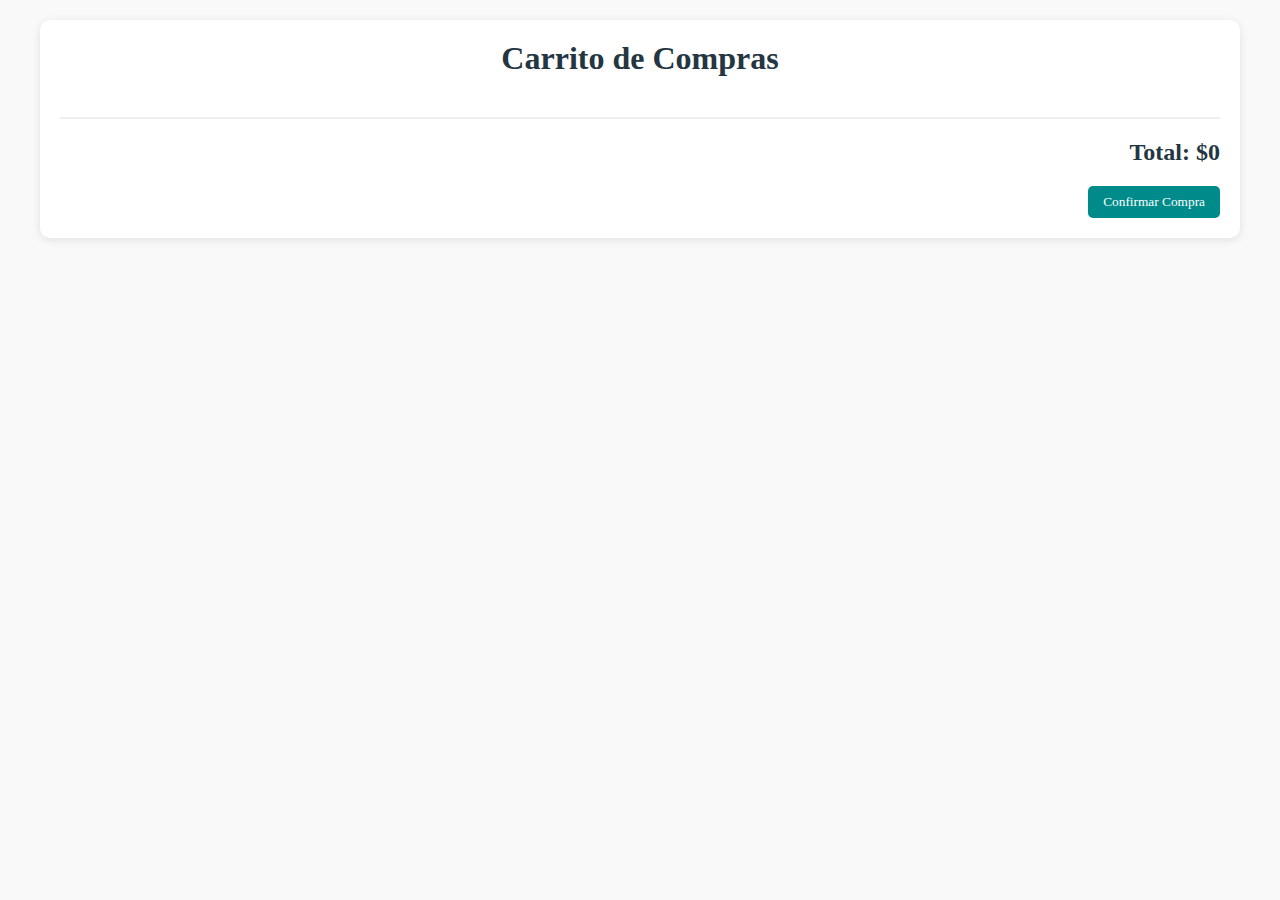
<file: carrito.html>
<!DOCTYPE html>
<html lang="es">
<head>
    <meta charset="UTF-8">
    <meta name="viewport" content="width=device-width, initial-scale=1.0">
    <title>Carrito de Compras - Jardines del Caqueta</title>
    <style>
        * {
            margin: 0;
            padding: 0;
            box-sizing: border-box;
            font-family: 'Times New Roman', Times, serif;
        }

        body {
            background-color: #f9f9f9;
            min-height: 100vh;
            padding: 20px;
        }

        .carrito-container {
            max-width: 1200px;
            margin: 0 auto;
            background-color: white;
            padding: 20px;
            border-radius: 10px;
            box-shadow: 0 2px 10px rgba(0,0,0,0.1);
        }

        h1 {
            color: #243642;
            margin-bottom: 20px;
            text-align: center;
        }

        .productos-carrito {
            display: grid;
            gap: 20px;
            margin-bottom: 20px;
        }

        .producto-card {
            display: grid;
            grid-template-columns: 100px 1fr auto auto;
            align-items: center;
            gap: 20px;
            padding: 15px;
            background-color: #fff;
            border-radius: 8px;
            box-shadow: 0 2px 5px rgba(0,0,0,0.05);
        }

        .producto-card img {
            width: 100px;
            height: 100px;
            object-fit: cover;
            border-radius: 5px;
        }

        .producto-info h3 {
            color: #243642;
            margin-bottom: 5px;
        }

        .cantidad-controles {
            display: flex;
            align-items: center;
            gap: 10px;
        }

        button {
            padding: 8px 15px;
            background-color: darkcyan;
            color: white;
            border: none;
            border-radius: 5px;
            cursor: pointer;
            transition: background-color 0.3s;
        }

        button:hover {
            background-color: #45a049;
        }

        .eliminar-btn {
            background-color: #dc3545;
        }

        .eliminar-btn:hover {
            background-color: #c82333;
        }

        .total-seccion {
            text-align: right;
            margin-top: 20px;
            padding-top: 20px;
            border-top: 2px solid #eee;
        }

        .total-seccion h2 {
            color: #243642;
            margin-bottom: 10px;
        }

        .botones-accion {
            display: flex;
            justify-content: flex-end;
            gap: 15px;
            margin-top: 20px;
        }

        .volver-btn {
            background-color: #6c757d;
        }

        .volver-btn:hover {
            background-color: #5a6268;
        }

        @media (max-width: 768px) {
            .producto-card {
                grid-template-columns: 1fr;
                text-align: center;
            }

            .producto-card img {
                margin: 0 auto;
            }

            .cantidad-controles {
                justify-content: center;
            }
        }
    </style>
</head>
<body>
    <div class="carrito-container">
        <h1>Carrito de Compras</h1>
        <div id="productos-carrito" class="productos-carrito">
            <!-- Los productos se añadirán aquí dinámicamente -->
        </div>
        <div class="total-seccion">
            <h2>Total: $<span id="total-carrito">0</span></h2>
            <div class="botones-accion">
                <!-- <button onclick="window.location.href='plantas-interior.html'" class="volver-btn">Volver a la Tienda</button> -->
                <button onclick="confirmarCompra()" id="confirmar-compra">Confirmar Compra</button>
            </div>
        </div>
    </div>

    <script>
   // Función para cargar los productos del carrito
function cargarCarrito() {
    const productosContainer = document.getElementById('productos-carrito');
    const carrito = JSON.parse(localStorage.getItem('carrito')) || {};
    let total = 0;

    productosContainer.innerHTML = '';

    for (let [nombre, item] of Object.entries(carrito)) {
        const subtotal = item.precio * item.cantidad;
        total += subtotal;

        const productoHTML = `
            <div class="producto-card">
                <img src="${item.imagen}" alt="${nombre}">
                <div class="producto-info">
                    <h3>${nombre}</h3>
                    <p>Precio: $${item.precio}</p>
                </div>
                <div class="cantidad-controles">
                    <button onclick="actualizarCantidad('${nombre}', ${item.cantidad - 1})">-</button>
                    <span>${item.cantidad}</span>
                    <button onclick="actualizarCantidad('${nombre}', ${item.cantidad + 1})">+</button>
                </div>
                <button class="eliminar-btn" onclick="eliminarProducto('${nombre}')">Eliminar</button>
            </div>
        `;

        productosContainer.innerHTML += productoHTML;
    }

    document.getElementById('total-carrito').textContent = total;
}

// Función para actualizar la cantidad de un producto
function actualizarCantidad(nombre, nuevaCantidad) {
    if (nuevaCantidad < 1) return;

    let carrito = JSON.parse(localStorage.getItem('carrito'));
    carrito[nombre].cantidad = nuevaCantidad;
    localStorage.setItem('carrito', JSON.stringify(carrito));
    cargarCarrito();
}

// Función para eliminar un producto
function eliminarProducto(nombre) {
    let carrito = JSON.parse(localStorage.getItem('carrito'));
    delete carrito[nombre];
    localStorage.setItem('carrito', JSON.stringify(carrito));
    cargarCarrito();
}

// Función para confirmar la compra
function confirmarCompra() {
    const total = document.getElementById('total-carrito').textContent;
    if (total > 0) {
        localStorage.removeItem('carrito');
        // Redirigir a la página de plantas
        window.location.href = 'plantas-interior.html';
    } else {
        alert('El carrito está vacío');
    }
}

// Cargar el carrito cuando se carga la página
document.addEventListener('DOMContentLoaded', cargarCarrito);
    </script>
</body>
</html>
</file>
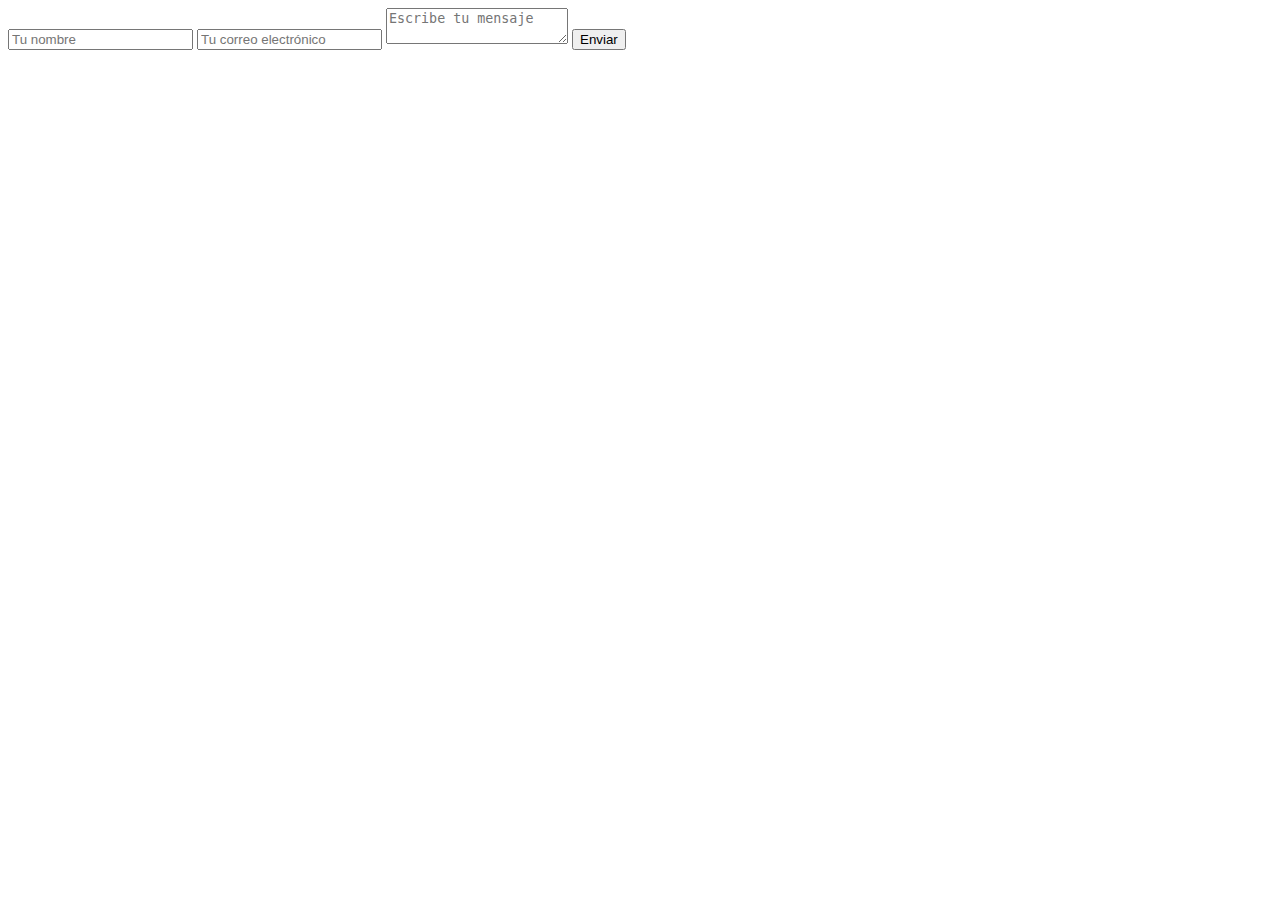
<file: email.html>
<!DOCTYPE html>
<html lang="es">
<head>
  <meta charset="UTF-8">
  <meta name="viewport" content="width=device-width, initial-scale=1.0">
  <title>Enviar correo desde JavaScript</title>
  <script src="https://cdn.emailjs.com/dist/email.min.js"></script>
</head>
<body>
  <form id="contactForm">
    <input type="text" id="name" placeholder="Tu nombre" required>
    <input type="email" id="email" placeholder="Tu correo electrónico" required>
    <textarea id="message" placeholder="Escribe tu mensaje" required></textarea>
    <button type="submit">Enviar</button>
  </form>

  <script>
    // Inicializa EmailJS
    (function() {
      emailjs.init("vdRQPV8vY61B56kDS"); // Usa tu ID de usuario de EmailJS
    })();

    // Función para manejar el envío del formulario
    document.getElementById("contactForm").addEventListener("submit", function(event) {
      event.preventDefault();

      emailjs.send("servicio_pnge1q9", "plantilla_0ypxk4s", {
        from_name: document.getElementById("name").value,
        from_email: document.getElementById("email").value,
        message: document.getElementById("message").value
      })
      .then(function(response) {
        alert("Mensaje enviado exitosamente!");
      }, function(error) {
        alert("Hubo un error al enviar el mensaje. Inténtalo de nuevo.");
      });
    });
  </script>
</body>
</html>
</file>
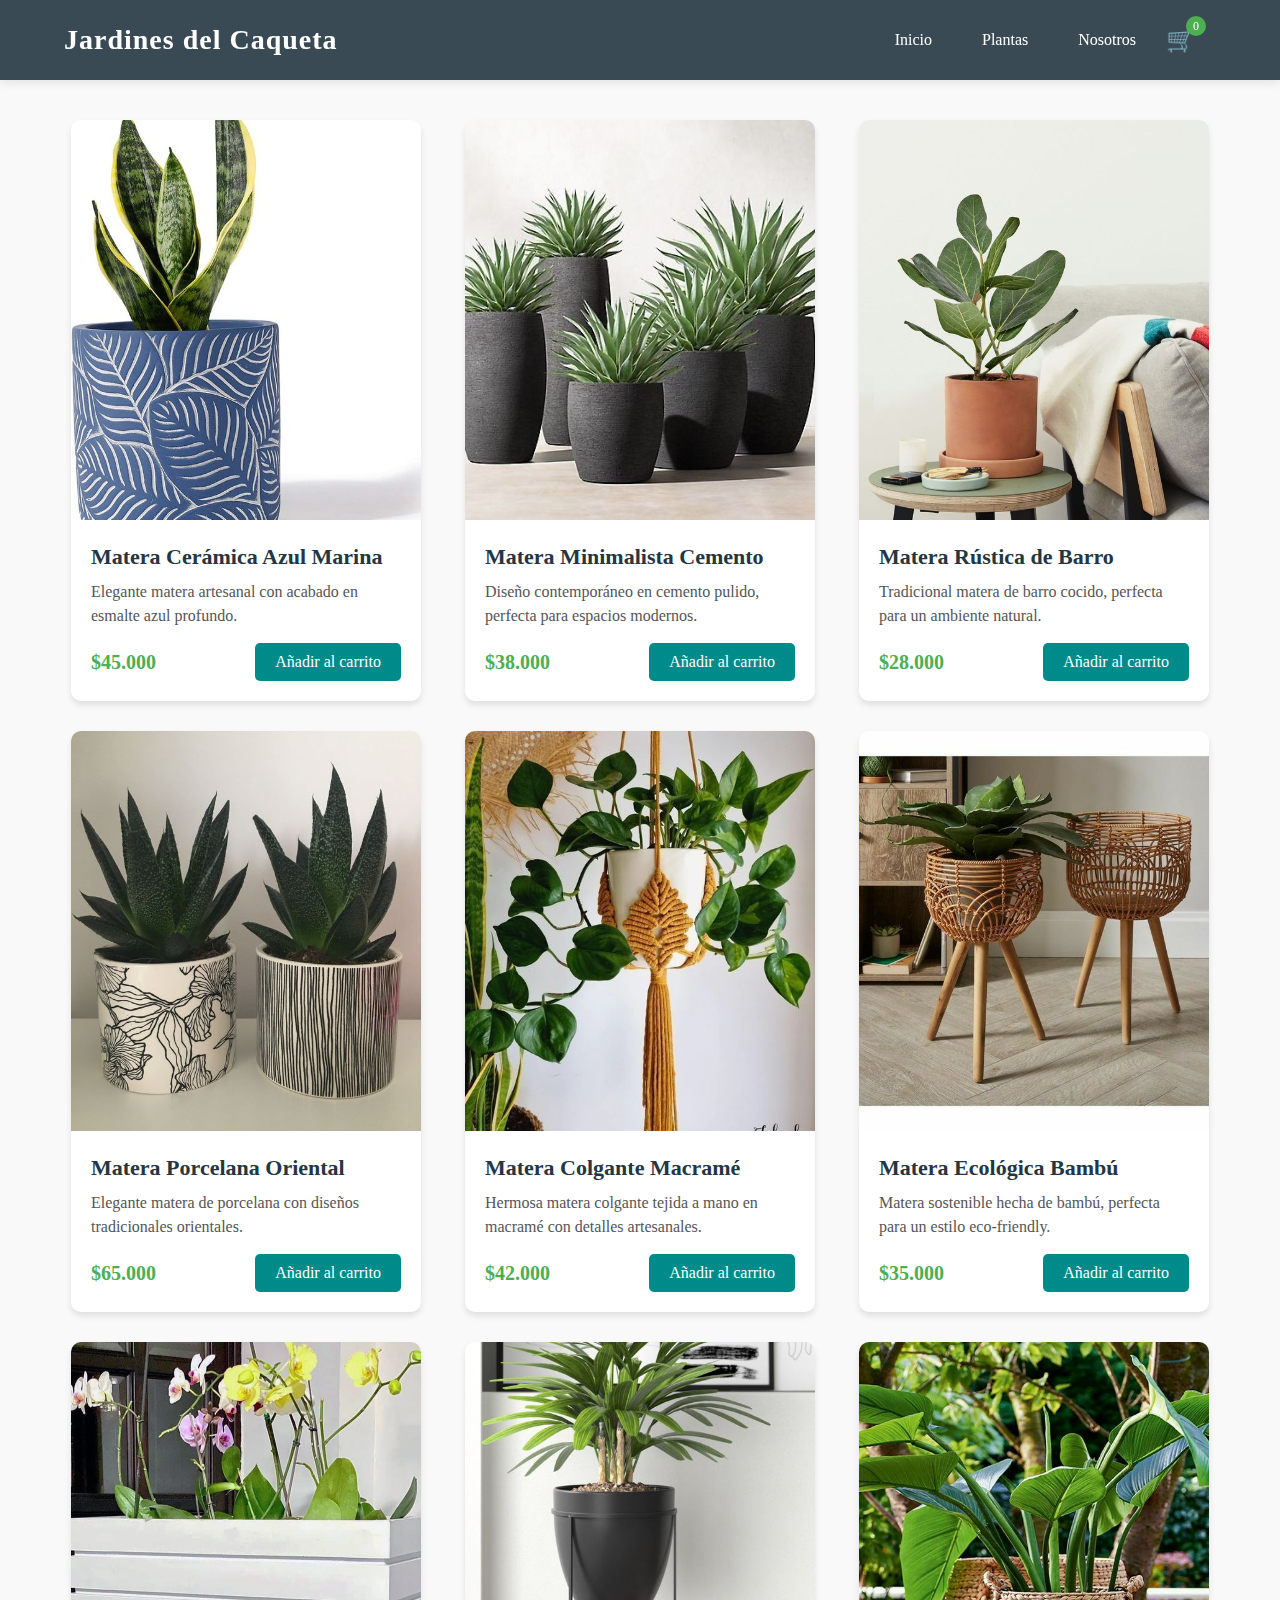
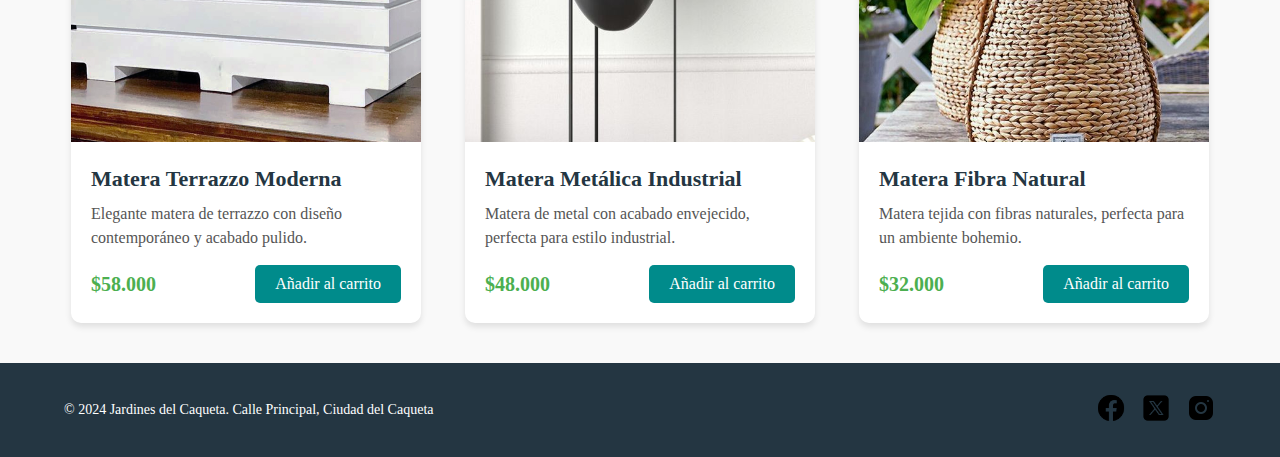
<file: medicinales.html>
<!DOCTYPE html>
<html lang="es">
<head>
    <meta charset="UTF-8">
    <meta name="viewport" content="width=device-width, initial-scale=1.0">
    <title>Plantas Medicinales - Jardines del Caqueta</title>
    <link rel="stylesheet" href="./interior.css">
</head>
<body>
    <header>
        <h1>Jardines del Caqueta</h1>
        <nav>
            <ul>
                <li><a href="index.html">Inicio</a></li>
                <li><a href="#">Plantas</a>
                    <ul class="dropdown">
                        <li><a href="./Plantasinterior.html">Plantas de Interior</a></li>
                        <li><a href="./medicinales.html">Plantas Medicinales</a></li>
                        <li><a href="#">Plantas Ornamentales</a></li>
                    </ul>
                </li>
                <li><a href="#">Nosotros</a></li>
                <li class="carrito-nav">
                    <a href="carrito.html" class="carrito-icon">
                        🛒 <span class="contador-carrito">0</span>
                    </a>
                </li>
            </ul>
        </nav>
    </header>

    <main class="interior-main">
        <section class="plantas-grid">
            <article class="planta-card">
                <img src="../img/matera-ceramica-azul.jpg" alt="Matera de Cerámica Azul">
                <div class="planta-info">
                    <h3>Matera Cerámica Azul Marina</h3>
                    <p class="descripcion">Elegante matera artesanal con acabado en esmalte azul profundo.</p>
                    <div class="planta-detalles">
                        <span class="precio">$45.000</span>
                        <button class="comprar-btn">Añadir al carrito</button>
                    </div>
                </div>
                <div class="descripcion-detallada">
                    <h4>Matera Cerámica Azul Marina</h4>
                    <ul>
                        <li><strong>Material:</strong> Cerámica esmaltada</li>
                        <li><strong>Dimensiones:</strong> 25cm altura x 20cm diámetro</li>
                        <p class="cuidados-titulo">Características:</p>
                        <li>🏺 Acabado artesanal de alta calidad</li>
                        <li>💧 Orificio de drenaje con tapón removible</li>
                        <li>✨ Resistente a exteriores e interiores</li>
                        <li>🎨 Diseño exclusivo hecho a mano</li>
                    </ul>
                </div>
            </article>

            <article class="planta-card">
                <img src="../img/matera-cemento.jpg" alt="Matera de Cemento">
                <div class="planta-info">
                    <h3>Matera Minimalista Cemento</h3>
                    <p class="descripcion">Diseño contemporáneo en cemento pulido, perfecta para espacios modernos.</p>
                    <div class="planta-detalles">
                        <span class="precio">$38.000</span>
                        <button class="comprar-btn">Añadir al carrito</button>
                    </div>
                </div>
                <div class="descripcion-detallada">
                    <h4>Matera Minimalista Cemento</h4>
                    <ul>
                        <li><strong>Material:</strong> Cemento pulido</li>
                        <li><strong>Dimensiones:</strong> 30cm altura x 25cm diámetro</li>
                        <p class="cuidados-titulo">Características:</p>
                        <li>🏗️ Alta durabilidad y resistencia</li>
                        <li>💧 Sistema de drenaje integrado</li>
                        <li>🌡️ Ideal para interior y exterior</li>
                        <li>✨ Acabado liso premium</li>
                    </ul>
                </div>
            </article>

            <article class="planta-card">
                <img src="../img/matera-barro.jpg" alt="Matera de Barro">
                <div class="planta-info">
                    <h3>Matera Rústica de Barro</h3>
                    <p class="descripcion">Tradicional matera de barro cocido, perfecta para un ambiente natural.</p>
                    <div class="planta-detalles">
                        <span class="precio">$28.000</span>
                        <button class="comprar-btn">Añadir al carrito</button>
                    </div>
                </div>
                <div class="descripcion-detallada">
                    <h4>Matera Rústica de Barro</h4>
                    <ul>
                        <li><strong>Material:</strong> Barro cocido artesanal</li>
                        <li><strong>Dimensiones:</strong> 22cm altura x 18cm diámetro</li>
                        <p class="cuidados-titulo">Características:</p>
                        <li>🌱 Excelente porosidad para las raíces</li>
                        <li>💨 Permite respiración natural de la planta</li>
                        <li>🌡️ Regulación térmica natural</li>
                        <li>✨ Cada pieza es única</li>
                    </ul>
                </div>
            </article>

            <article class="planta-card">
                <img src="../img/matera-porcelana.jpg" alt="Matera de Porcelana">
                <div class="planta-info">
                    <h3>Matera Porcelana Oriental</h3>
                    <p class="descripcion">Elegante matera de porcelana con diseños tradicionales orientales.</p>
                    <div class="planta-detalles">
                        <span class="precio">$65.000</span>
                        <button class="comprar-btn">Añadir al carrito</button>
                    </div>
                </div>
                <div class="descripcion-detallada">
                    <h4>Matera Porcelana Oriental</h4>
                    <ul>
                        <li><strong>Material:</strong> Porcelana fina</li>
                        <li><strong>Dimensiones:</strong> 20cm altura x 15cm diámetro</li>
                        <p class="cuidados-titulo">Características:</p>
                        <li>🎨 Diseños pintados a mano</li>
                        <li>✨ Acabado brillante de alta calidad</li>
                        <li>🏺 Ideal para espacios elegantes</li>
                        <li>💐 Perfecta para orquídeas y plantas delicadas</li>
                    </ul>
                </div>
            </article>

            <!-- Continúa con más artículos siguiendo el mismo patrón -->

            <article class="planta-card">
                <img src="../img/matera-colgante.jpg" alt="Matera Colgante Macramé">
                <div class="planta-info">
                    <h3>Matera Colgante Macramé</h3>
                    <p class="descripcion">Hermosa matera colgante tejida a mano en macramé con detalles artesanales.</p>
                    <div class="planta-detalles">
                        <span class="precio">$42.000</span>
                        <button class="comprar-btn">Añadir al carrito</button>
                    </div>
                </div>
                <div class="descripcion-detallada">
                    <h4>Matera Colgante Macramé</h4>
                    <ul>
                        <li><strong>Material:</strong> Cuerda de algodón y cerámica</li>
                        <li><strong>Dimensiones:</strong> 100cm largo total x 18cm diámetro</li>
                        <p class="cuidados-titulo">Características:</p>
                        <li>🧶 Tejido artesanal resistente</li>
                        <li>🎨 Incluye matera de cerámica blanca</li>
                        <li>✨ Ideal para plantas colgantes</li>
                        <li>💪 Soporta hasta 5kg de peso</li>
                    </ul>
                </div>
            </article>

            <article class="planta-card">
                <img src="../img/matera-bamboo.jpg" alt="Matera de Bambú">
                <div class="planta-info">
                    <h3>Matera Ecológica Bambú</h3>
                    <p class="descripcion">Matera sostenible hecha de bambú, perfecta para un estilo eco-friendly.</p>
                    <div class="planta-detalles">
                        <span class="precio">$35.000</span>
                        <button class="comprar-btn">Añadir al carrito</button>
                    </div>
                </div>
                <div class="descripcion-detallada">
                    <h4>Matera Ecológica Bambú</h4>
                    <ul>
                        <li><strong>Material:</strong> Bambú natural tratado</li>
                        <li><strong>Dimensiones:</strong> 28cm altura x 22cm diámetro</li>
                        <p class="cuidados-titulo">Características:</p>
                        <li>🌱 100% biodegradable</li>
                        <li>🌿 Tratamiento anti-hongos</li>
                        <li>💧 Sistema de drenaje natural</li>
                        <li>✨ Ideal para ambientes naturales</li>
                    </ul>
                </div>
            </article>

            <article class="planta-card">
                <img src="../img/matera-terrazzo.jpg" alt="Matera Terrazzo">
                <div class="planta-info">
                    <h3>Matera Terrazzo Moderna</h3>
                    <p class="descripcion">Elegante matera de terrazzo con diseño contemporáneo y acabado pulido.</p>
                    <div class="planta-detalles">
                        <span class="precio">$58.000</span>
                        <button class="comprar-btn">Añadir al carrito</button>
                    </div>
                </div>
                <div class="descripcion-detallada">
                    <h4>Matera Terrazzo Moderna</h4>
                    <ul>
                        <li><strong>Material:</strong> Terrazzo (cemento con agregados)</li>
                        <li><strong>Dimensiones:</strong> 32cm altura x 28cm diámetro</li>
                        <p class="cuidados-titulo">Características:</p>
                        <li>🎨 Diseño único en cada pieza</li>
                        <li>💪 Alta durabilidad</li>
                        <li>🏺 Acabado pulido premium</li>
                        <li>✨ Resistente a exterior e interior</li>
                    </ul>
                </div>
            </article>

            <article class="planta-card">
                <img src="../img/matera-metalica.jpg" alt="Matera Metálica">
                <div class="planta-info">
                    <h3>Matera Metálica Industrial</h3>
                    <p class="descripcion">Matera de metal con acabado envejecido, perfecta para estilo industrial.</p>
                    <div class="planta-detalles">
                        <span class="precio">$48.000</span>
                        <button class="comprar-btn">Añadir al carrito</button>
                    </div>
                </div>
                <div class="descripcion-detallada">
                    <h4>Matera Metálica Industrial</h4>
                    <ul>
                        <li><strong>Material:</strong> Hierro con acabado oxidado controlado</li>
                        <li><strong>Dimensiones:</strong> 35cm altura x 30cm diámetro</li>
                        <p class="cuidados-titulo">Características:</p>
                        <li>🏭 Estilo industrial único</li>
                        <li>🛡️ Tratamiento anticorrosión</li>
                        <li>💧 Base con drenaje incorporado</li>
                        <li>✨ Ideal para espacios modernos</li>
                    </ul>
                </div>
            </article>

            <article class="planta-card">
                <img src="../img/matera-fibra.jpg" alt="Matera de Fibra Natural">
                <div class="planta-info">
                    <h3>Matera Fibra Natural</h3>
                    <p class="descripcion">Matera tejida con fibras naturales, perfecta para un ambiente bohemio.</p>
                    <div class="planta-detalles">
                        <span class="precio">$32.000</span>
                        <button class="comprar-btn">Añadir al carrito</button>
                    </div>
                </div>
                <div class="descripcion-detallada">
                    <h4>Matera Fibra Natural</h4>
                    <ul>
                        <li><strong>Material:</strong> Fibras naturales tejidas</li>
                        <li><strong>Dimensiones:</strong> 26cm altura x 24cm diámetro</li>
                        <p class="cuidados-titulo">Características:</p>
                        <li>🌿 Material 100% natural</li>
                        <li>🎨 Incluye forro interior impermeable</li>
                        <li>✨ Tejido artesanal resistente</li>
                        <li>🏡 Perfecta para estilo boho-chic</li>
                    </ul>
                </div>
            </article>
        </section>
    </main>

    <footer>
        <p>&copy; 2024 Jardines del Caqueta. Calle Principal, Ciudad del Caqueta</p>
        <div class="social-media">
            <a href="#"><img src="../img/icons8-facebook-nuevo-50.png" alt="Facebook"></a>
            <a href="#"><img src="../img/icons8-x-50.png" alt="Twitter"></a>
            <a href="#"><img src="../img/icons8-instagram-30.png" alt="Instagram"></a>
        </div>
    </footer>
    <script src="./lian.js"></script>
</body>
</html>
</file>
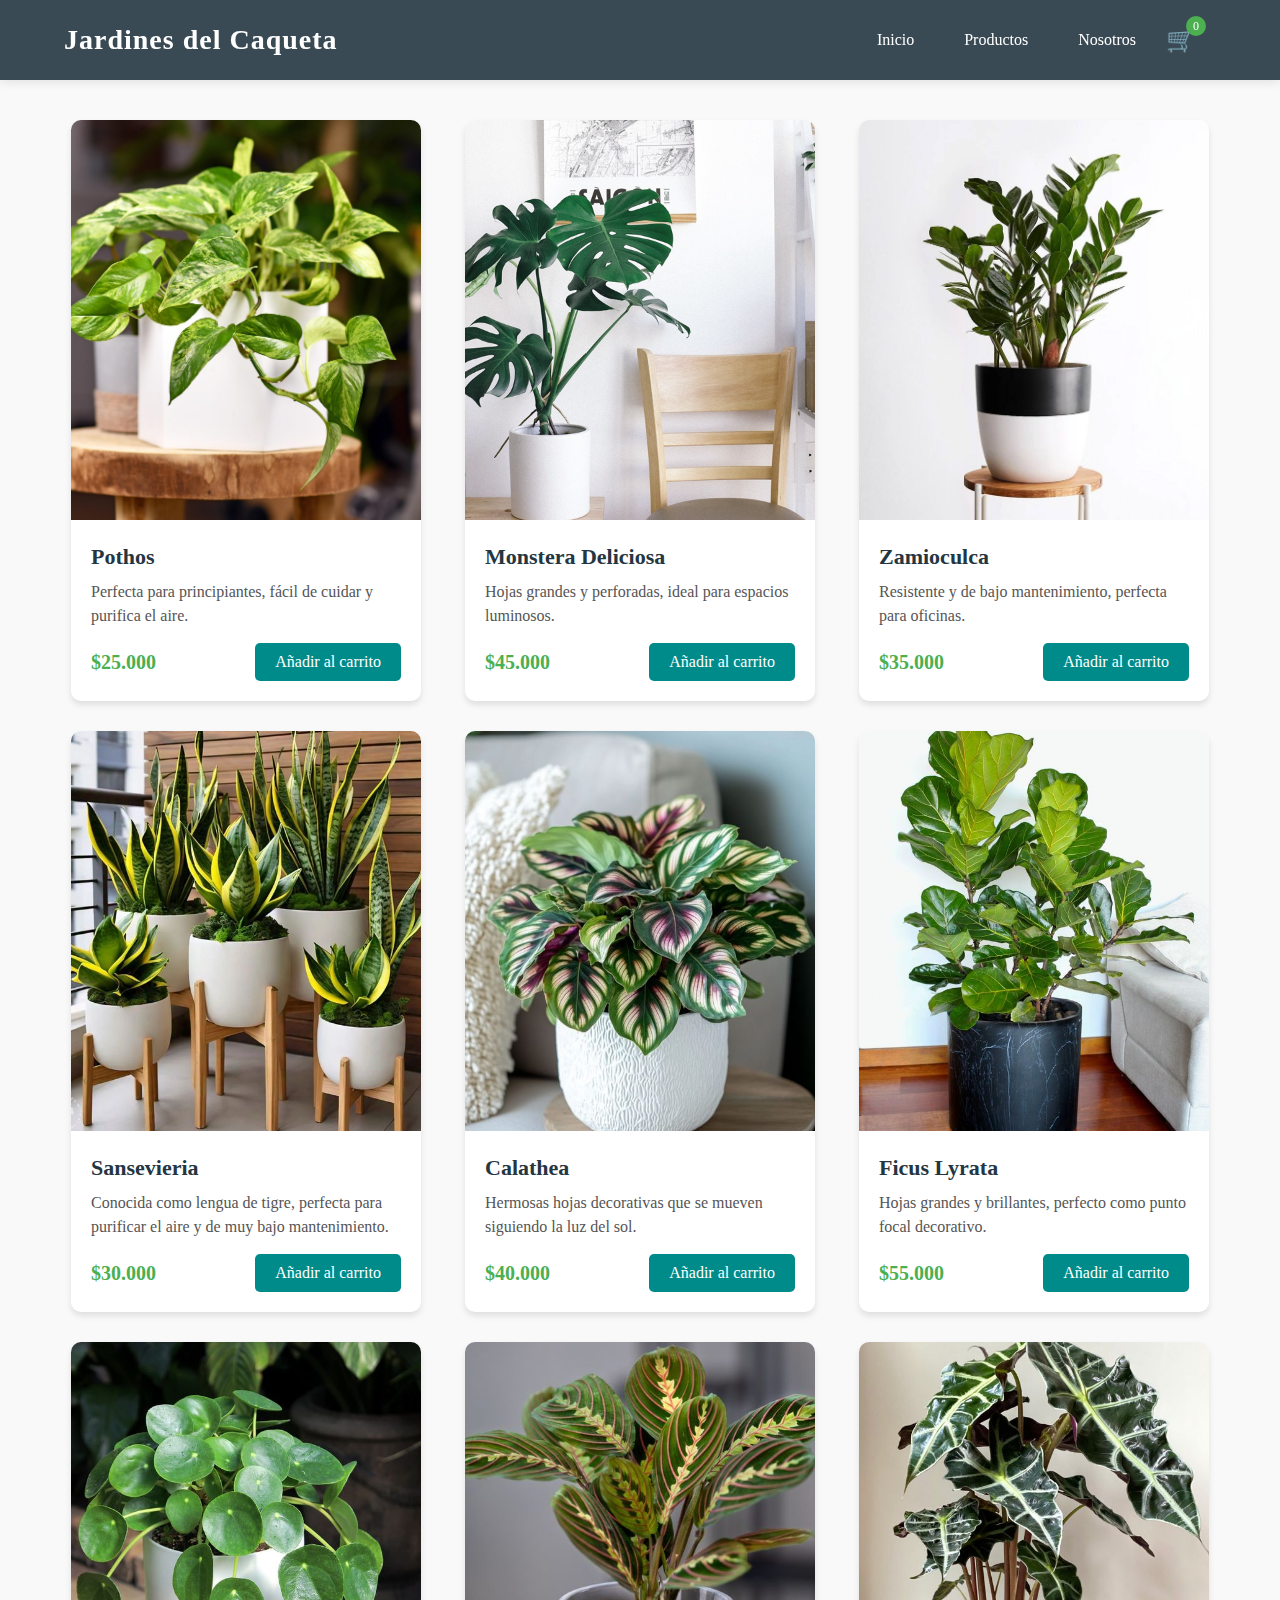
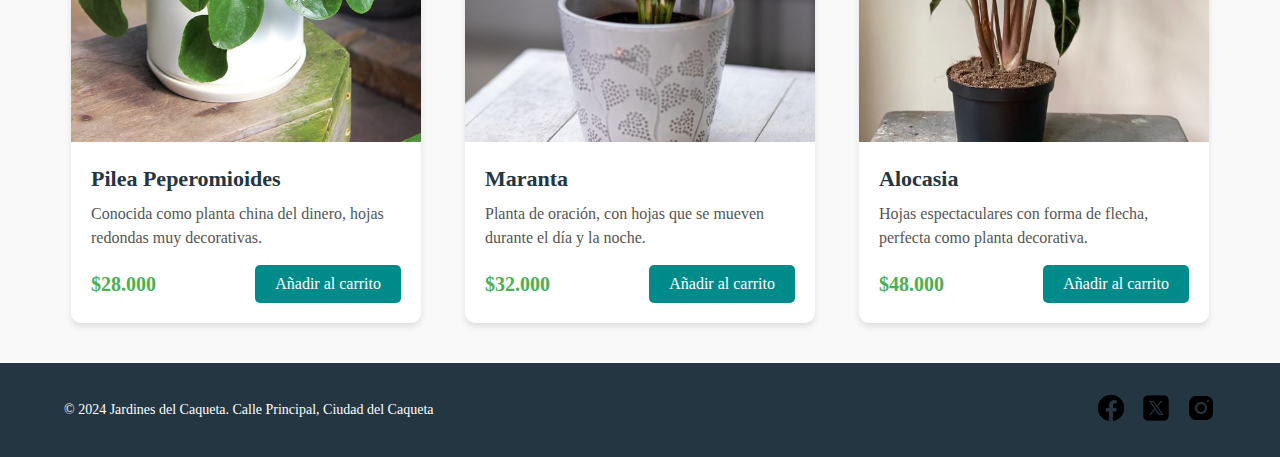
<file: Plantasinterior.html>
<!DOCTYPE html>
<html lang="es">
<head>
    <meta charset="UTF-8">
    <meta name="viewport" content="width=device-width, initial-scale=1.0">
    <title>Plantas de Interior - Jardines del Caqueta</title>
    <link rel="stylesheet" href="interior.css">
</head>
<body>
    <header>
        <h1>Jardines del Caqueta</h1>
        <nav>
            <ul>
                <li><a href="index.html">Inicio</a></li>
                <li><a href="#">Productos</a>
                    <ul class="dropdown">
                        <li><a href="./Plantasinterior.html">Plantas de Interior</a></li>
                        <li><a href="./medicinales.html">Materas y mazetas</a></li>
                        <li><a href="#">Plantas Ornamentales</a></li>
                    </ul>
                </li>
                <li><a href="#">Nosotros</a></li>
                <li class="carrito-nav">
                    <a href="carrito.html" class="carrito-icon">
                        🛒 <span class="contador-carrito">0</span>
                    </a>
                </li>
            </ul>
        </nav>
    </header>

    <main class="interior-main">
        <section class="plantas-grid">
            <article class="planta-card">
                <img src="../img/potos.jpg" alt="Pothos">
                <div class="planta-info">
                    <h3>Pothos</h3>
                    <p class="descripcion">Perfecta para principiantes, fácil de cuidar y purifica el aire.</p>
                    <div class="planta-detalles">
                        <span class="precio">$25.000</span>
                        <button class="comprar-btn">Añadir al carrito</button>
                    </div>
                </div>
                <div class="descripcion-detallada">
                    <h4>Pothos (Epipremnum aureum)</h4>
                    <ul>
                        <li><strong>Origen:</strong> Sudeste asiático</li>
                        <li><strong>Tamaño:</strong> Puede crecer hasta 2-3 metros como trepadora</li>
                        <p class="cuidados-titulo">Cuidados básicos:</p>
                        <li>🌞 Luz indirecta brillante a media sombra</li>
                        <li>💧 Riego moderado, dejar secar entre riegos</li>
                        <li>🌡️ Temperatura ideal: 18-30°C</li>
                        <li>✨ Beneficios: Purifica el aire y es muy resistente</li>
                    </ul>
                </div>
            </article>

            <article class="planta-card">
                <img src="../img/montera.jpg" alt="Monstera Deliciosa">
                <div class="planta-info">
                    <h3>Monstera Deliciosa</h3>
                    <p class="descripcion">Hojas grandes y perforadas, ideal para espacios luminosos.</p>
                    <div class="planta-detalles">
                        <span class="precio">$45.000</span>
                        <button class="comprar-btn">Añadir al carrito</button>
                    </div>
                </div>
                <div class="descripcion-detallada">
                    <h4>Monstera Deliciosa</h4>
                    <ul>
                        <li><strong>Origen:</strong> América Central</li>
                        <li><strong>Tamaño:</strong> Puede alcanzar 2-3 metros de altura</li>
                        <p class="cuidados-titulo">Cuidados básicos:</p>
                        <li>🌞 Luz indirecta brillante</li>
                        <li>💧 Riego regular, mantener húmeda pero no encharcada</li>
                        <li>🌡️ Temperatura ideal: 20-30°C</li>
                        <li>✨ Beneficios: Purifica el aire y es muy decorativa</li>
                    </ul>
                </div>
            </article>

            <article class="planta-card">
                <img src="../img/zz.jpg" alt="Zamioculca">
                <div class="planta-info">
                    <h3>Zamioculca</h3>
                    <p class="descripcion">Resistente y de bajo mantenimiento, perfecta para oficinas.</p>
                    <div class="planta-detalles">
                        <span class="precio">$35.000</span>
                        <button class="comprar-btn">Añadir al carrito</button>
                    </div>
                </div>
                <div class="descripcion-detallada">
                    <h4>Zamioculca (ZZ Plant)</h4>
                    <ul>
                        <li><strong>Origen:</strong> África Oriental</li>
                        <li><strong>Tamaño:</strong> Hasta 1 metro de altura</li>
                        <p class="cuidados-titulo">Cuidados básicos:</p>
                        <li>🌞 Tolera luz baja a brillante indirecta</li>
                        <li>💧 Riego escaso, muy tolerante a la sequía</li>
                        <li>🌡️ Temperatura ideal: 15-30°C</li>
                        <li>✨ Beneficios: Muy resistente y purifica el aire</li>
                    </ul>
                </div>
            </article>

            <article class="planta-card">
                <img src="../img/sansebierajpg.jpg" alt="Sansevieria">
                <div class="planta-info">
                    <h3>Sansevieria</h3>
                    <p class="descripcion">Conocida como lengua de tigre, perfecta para purificar el aire y de muy bajo mantenimiento.</p>
                    <div class="planta-detalles">
                        <span class="precio">$30.000</span>
                        <button class="comprar-btn">Añadir al carrito</button>
                    </div>
                </div>
                <div class="descripcion-detallada">
                    <h4>Sansevieria (Lengua de Tigre)</h4>
                    <ul>
                        <li><strong>Origen:</strong> África Occidental</li>
                        <li><strong>Tamaño:</strong> 30-75 cm de altura</li>
                        <p class="cuidados-titulo">Cuidados básicos:</p>
                        <li>🌞 Tolera cualquier tipo de luz</li>
                        <li>💧 Riego muy escaso, resistente a la sequía</li>
                        <li>🌡️ Temperatura ideal: 15-27°C</li>
                        <li>✨ Beneficios: Excelente purificador de aire nocturno</li>
                    </ul>
                </div>
            </article>

            <article class="planta-card">
                <img src="../img/calathea.jpg" alt="Calathea">
                <div class="planta-info">
                    <h3>Calathea</h3>
                    <p class="descripcion">Hermosas hojas decorativas que se mueven siguiendo la luz del sol.</p>
                    <div class="planta-detalles">
                        <span class="precio">$40.000</span>
                        <button class="comprar-btn">Añadir al carrito</button>
                    </div>
                </div>
                <div class="descripcion-detallada">
                    <h4>Calathea (Planta Pavo Real)</h4>
                    <ul>
                        <li><strong>Origen:</strong> América del Sur</li>
                        <li><strong>Tamaño:</strong> 30-60 cm de altura</li>
                        <p class="cuidados-titulo">Cuidados básicos:</p>
                        <li>🌞 Luz indirecta brillante</li>
                        <li>💧 Mantener el sustrato húmedo, no encharcado</li>
                        <li>🌡️ Temperatura ideal: 18-27°C</li>
                        <li>✨ Beneficios: Movimiento natural de las hojas, muy decorativa</li>
                    </ul>
                </div>
            </article>

            <article class="planta-card">
                <img src="../img/ficus.jpg" alt="Ficus Lyrata">
                <div class="planta-info">
                    <h3>Ficus Lyrata</h3>
                    <p class="descripcion">Hojas grandes y brillantes, perfecto como punto focal decorativo.</p>
                    <div class="planta-detalles">
                        <span class="precio">$55.000</span>
                        <button class="comprar-btn">Añadir al carrito</button>
                    </div>
                </div>
                <div class="descripcion-detallada">
                    <h4>Ficus Lyrata (Árbol Lira)</h4>
                    <ul>
                        <li><strong>Origen:</strong> África Occidental</li>
                        <li><strong>Tamaño:</strong> Hasta 3 metros en interiores</li>
                        <p class="cuidados-titulo">Cuidados básicos:</p>
                        <li>🌞 Luz brillante indirecta</li>
                        <li>💧 Riego moderado, dejar secar entre riegos</li>
                        <li>🌡️ Temperatura ideal: 18-28°C</li>
                        <li>✨ Beneficios: Gran impacto decorativo</li>
                    </ul>
                </div>
            </article>

            <article class="planta-card">
                <img src="../img/pilea.jpg" alt="Pilea Peperomioides">
                <div class="planta-info">
                    <h3>Pilea Peperomioides</h3>
                    <p class="descripcion">Conocida como planta china del dinero, hojas redondas muy decorativas.</p>
                    <div class="planta-detalles">
                        <span class="precio">$28.000</span>
                        <button class="comprar-btn">Añadir al carrito</button>
                    </div>
                </div>
                <div class="descripcion-detallada">
                    <h4>Pilea Peperomioides</h4>
                    <ul>
                        <li><strong>Origen:</strong> China</li>
                        <li><strong>Tamaño:</strong> 20-30 cm de altura</li>
                        <p class="cuidados-titulo">Cuidados básicos:</p>
                        <li>🌞 Luz indirecta brillante</li>
                        <li>💧 Riego moderado, esperar a que se seque la superficie</li>
                        <li>🌡️ Temperatura ideal: 16-24°C</li>
                        <li>✨ Beneficios: Fácil reproducción, perfecta para regalo</li>
                    </ul>
                </div>
            </article>

            <article class="planta-card">
                <img src="../img/maranta.jpg" alt="Maranta">
                <div class="planta-info">
                    <h3>Maranta</h3>
                    <p class="descripcion">Planta de oración, con hojas que se mueven durante el día y la noche.</p>
                    <div class="planta-detalles">
                        <span class="precio">$32.000</span>
                        <button class="comprar-btn">Añadir al carrito</button>
                    </div>
                </div>
                <div class="descripcion-detallada">
                    <h4>Maranta (Planta de Oración)</h4>
                    <ul>
                        <li><strong>Origen:</strong> Brasil</li>
                        <li><strong>Tamaño:</strong> 20-30 cm de altura</li>
                        <p class="cuidados-titulo">Cuidados básicos:</p>
                        <li>🌞 Luz indirecta media</li>
                        <li>💧 Mantener húmeda pero no empapada</li>
                        <li>🌡️ Temperatura ideal: 18-25°C</li>
                        <li>✨ Beneficios: Movimiento natural de las hojas, muy llamativa</li>
                    </ul>
                </div>
            </article>

            <article class="planta-card">
                <img src="../img/alocasia.jpg" alt="Alocasia">
                <div class="planta-info">
                    <h3>Alocasia</h3>
                    <p class="descripcion">Hojas espectaculares con forma de flecha, perfecta como planta decorativa.</p>
                    <div class="planta-detalles">
                        <span class="precio">$48.000</span>
                        <button class="comprar-btn">Añadir al carrito</button>
                    </div>
                </div>
                <div class="descripcion-detallada">
                    <h4>Alocasia (Oreja de Elefante)</h4>
                    <ul>
                        <li><strong>Origen:</strong> Sudeste Asiático</li>
                        <li><strong>Tamaño:</strong> 1-1.5 metros de altura</li>
                        <p class="cuidados-titulo">Cuidados básicos:</p>
                        <li>🌞 Luz indirecta brillante</li>
                        <li>💧 Mantener el sustrato húmedo en verano</li>
                        <li>🌡️ Temperatura ideal: 18-28°C</li>
                        <li>✨ Beneficios: Gran impacto visual, hojas espectaculares</li>
                    </ul>
                </div>
            </article>
               
        </section>
    </main>

    

    <footer>
        <p>&copy; 2024 Jardines del Caqueta. Calle Principal, Ciudad del Caqueta</p>
        <div class="social-media">
            <a href="#"><img src="../img/icons8-facebook-nuevo-50.png" alt="Facebook"></a>
            <a href="#"><img src="../img/icons8-x-50.png" alt="Twitter"></a>
            <a href="#"><img src="../img/icons8-instagram-30.png" alt="Instagram"></a>
        </div>
    </footer>

    <script src="./lian.js"></script>
</body>
</html>
</file>
<file: interior.css>
* {
    margin: 0;
    padding: 0;
    box-sizing: border-box;
    font-family: 'Times New Roman', Times, serif;
}

body {
    display: flex;
    flex-direction: column;
    justify-content: space-between;
    min-height: 100vh;
}

header {
    width: 100%;
    height: 80px;
    background-color: rgba(36, 54, 66, 0.9);
    display: flex;
    justify-content: space-between;
    align-items: center;
    padding: 0 5%;
    position: fixed;
    top: 0;
    z-index: 1000;
    box-shadow: 0 2px 10px rgba(0, 0, 0, 0.1);
}

header h1 {
    color: #ffffff;
    font-size: 28px;
    font-weight: 700;
    letter-spacing: 1px;
}

nav ul {
    list-style: none;
    display: flex;
    justify-content: flex-end;
    align-items: center;
    margin-right: 20px;
}

nav ul li {
    margin-left: 50px;
    position: relative;
}

nav ul li a {
    color: #ffffff;
    text-decoration: none;
    font-size: 16px;
    font-weight: 500;
    transition: color 0.3s ease;
    display: block;
}

nav ul li a:hover {
    color: #4CAF50;
}

.dropdown {
    display: none;
    position: absolute;
    top: 100%;
    left: 50%;
    transform: translateX(-50%);
    background-color: rgba(36, 54, 66, 0.95);
    min-width: 200px;
    box-shadow: 0 8px 16px rgba(0,0,0,0.2);
    border-radius: 0 0 5px 5px;
    z-index: 1001;
    margin-top: 10px;
}

.dropdown::before {
    content: '';
    position: absolute;
    top: -10px;
    left: 50%;
    transform: translateX(-50%);
    border-left: 10px solid transparent;
    border-right: 10px solid transparent;
    border-bottom: 10px solid rgba(36, 54, 66, 0.95);
}

nav ul li:hover .dropdown {
    display: block;
}

.dropdown li {
    margin: 0;
    width: 100%;
}

.dropdown li a {
    color: white;
    padding: 12px 16px;
    display: block;
    font-size: 14px;
    text-align: center;
    transition: background-color 0.3s ease, color 0.3s ease;
}

.dropdown li a:hover {
    background-color: #4CAF50;
    color: white;
}

.interior-main {
    padding-top: 80px;
    background-color: #f9f9f9;
    flex-grow: 1;
}

.plantas-grid {
    display: flex;
    justify-content: space-around;
    flex-wrap: wrap;
    padding: 40px 5%;
    gap: 30px;
}

.planta-card {
    position: relative;
    background-color: white;
    border-radius: 10px;
    overflow: hidden;
    box-shadow: 0 4px 6px rgba(0, 0, 0, 0.1);
    transition: transform 0.3s ease, box-shadow 0.3s ease;
    width: 350px;
}

.planta-card:hover {
    transform: translateY(-5px);
    box-shadow: 0 6px 12px rgba(0, 0, 0, 0.15);
}

.planta-card img {
    width: 100%;
    height: 400px;
    object-fit: cover;
}

.planta-info {
    padding: 20px;
}

.planta-card h3 {
    font-size: 22px;
    color: #243642;
    margin-bottom: 10px;
}

.planta-card .descripcion {
    font-size: 16px;
    color: #555;
    margin-bottom: 15px;
    line-height: 1.5;
}

.planta-detalles {
    display: flex;
    justify-content: space-between;
    align-items: center;
    position: relative;
    z-index: 2;
}

.precio {
    font-size: 20px;
    font-weight: bold;
    color: #4CAF50;
}

.comprar-btn {
    padding: 10px 20px;
    background-color: darkcyan;
    color: white;
    border: none;
    border-radius: 5px;
    font-size: 16px;
    cursor: pointer;
    transition: background-color 0.3s ease;
}

.comprar-btn:hover {
    background-color: #45a049;
}

.descripcion-detallada {
    position: absolute;
    top: 0;
    left: 0;
    width: 100%;
    height: calc(100% - 60px);
    background-color: rgba(36, 54, 66, 0.95);
    color: white;
    padding: 20px;
    opacity: 0;
    transition: opacity 0.3s ease, transform 0.3s ease;
    display: flex;
    flex-direction: column;
    justify-content: flex-start;
    transform: translateY(-100%);
    overflow-y: auto;
}

.planta-card:hover .descripcion-detallada {
    opacity: 1;
    transform: translateY(0);
}

.descripcion-detallada h4 {
    font-size: 24px;
    margin-bottom: 15px;
    color: #4CAF50;
}

.descripcion-detallada ul {
    list-style: none;
    margin-bottom: 15px;
}

.descripcion-detallada ul li {
    margin-bottom: 8px;
    font-size: 14px;
    line-height: 1.4;
}

.descripcion-detallada .cuidados-titulo {
    font-weight: bold;
    color: #4CAF50;
    margin-top: 10px;
    margin-bottom: 5px;
}

footer {
    background-color: #243642;
    color: #ffffff;
    padding: 30px 5%;
    display: flex;
    justify-content: space-between;
    align-items: center;
}

footer p {
    font-size: 14px;
}

.social-media {
    display: flex;
    gap: 15px;
}

.social-media a {
    transition: opacity 0.3s ease;
}

.social-media a:hover {
    opacity: 0.7;
}

.social-media img {
    width: 30px;
    height: 30px;
}

.carrito-nav {
    margin-left: 30px;
}

.carrito-icon {
    position: relative;
    font-size: 24px;
    display: flex;
    align-items: center;
}

.contador-carrito {
    position: absolute;
    top: -10px;
    right: -10px;
    background-color: #4CAF50;
    color: white;
    border-radius: 50%;
    padding: 2px 6px;
    font-size: 12px;
    min-width: 20px;
    height: 20px;
    display: flex;
    align-items: center;
    justify-content: center;
}

#cerrar-carrito {
    margin-top: 15px;
    padding: 10px 20px;
    background-color: darkcyan;
    color: white;
    border: none;
    border-radius: 5px;
    cursor: pointer;
}

#cerrar-carrito:hover {
    background-color: #45a049;
}


@media (max-width: 768px) {
    .plantas-grid {
        padding: 20px 5%;
    }
    
    .planta-card {
        width: 100%;
        max-width: 350px;
    }
}
</file>
